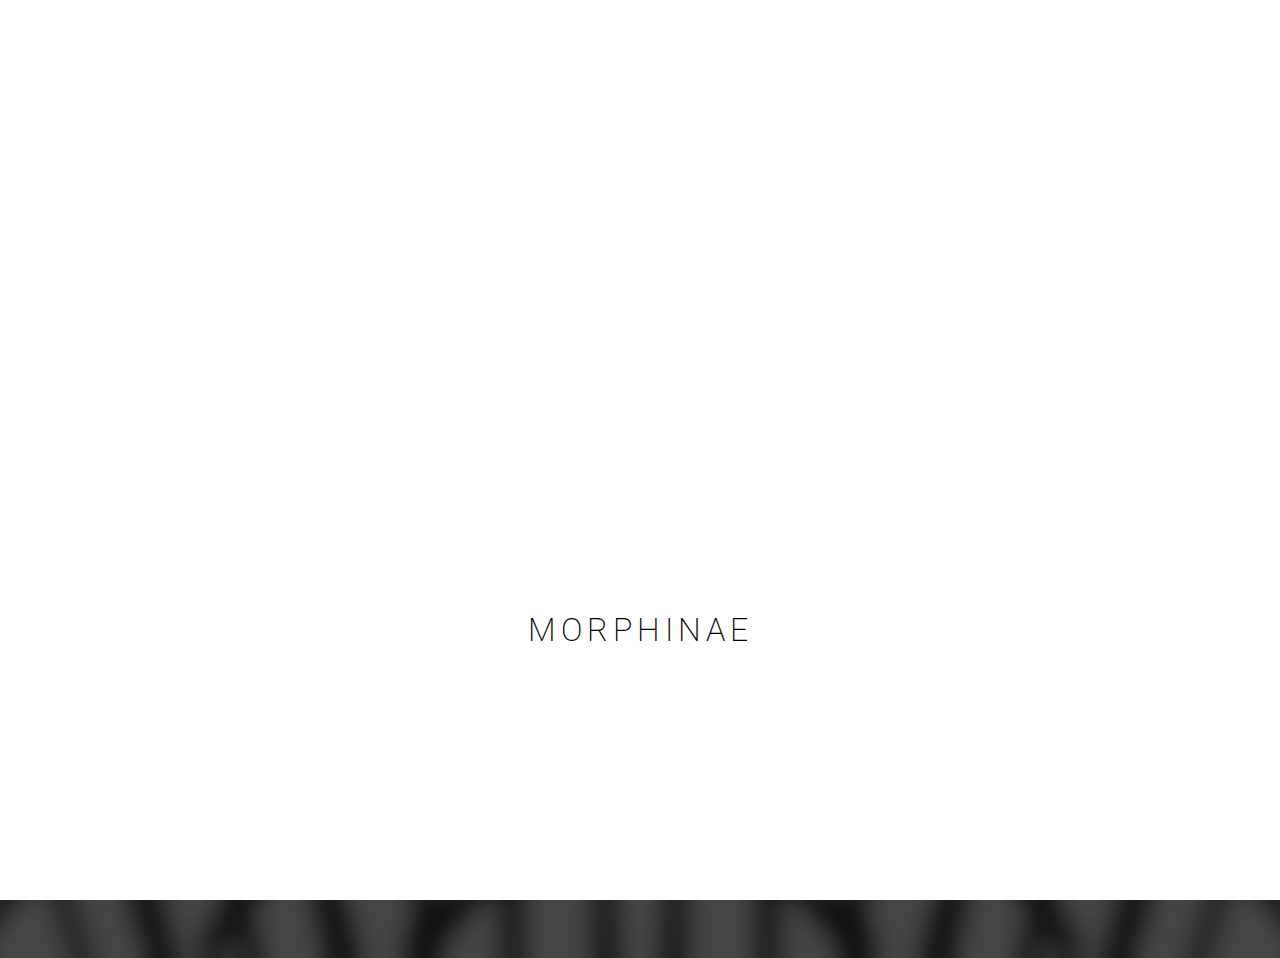
<file: index.html>
<!DOCTYPE html>
<html lang="zh-TW">

<head>
    <meta charset="UTF-8">
    <meta http-equiv="X-UA-Compatible" content="IE=edge">
    <meta name="viewport" content="width=device-width, initial-scale=1.0">
    <title>Ever Live</title>
    <link rel="preconnect" href="https://fonts.googleapis.com">
    <link rel="preconnect" href="https://fonts.gstatic.com" crossorigin>
    <link href="https://fonts.googleapis.com/css2?family=Roboto:wght@100;300;400;500;700;900&display=swap"
        rel="stylesheet">
    <link rel="shortcut icon" href="./img/morphinae_logo.ico" type="image/x-icon">
    <script src="./js/jquery-3.6.1.min.js"></script>
    <script src="./js/main.js"></script>
    <script src="./js/index.js"></script>
    <link rel="stylesheet" href="./css/normalize.css">
    <link rel="stylesheet" href="./css/index.css">
</head>

<body onselectstart="return false;" ondragstart="return false;" oncontextmenu="return false;" oncopy="return false;">
    <div class="loading">
        <div class="loading_box">
            <img src="./img/morphinae_logo.webp" class="logo">
            <div class="logo_text">MORPHINAE</div>
        </div>
    </div>
    <main class="main">
        <img src="./img/background.webp" class="bgimg">
        <div class="home_title">
            <div>M</div>
            <div>O</div>
            <div>R</div>
            <div>P</div>
            <div>H</div>
            <div>I</div>
            <div>N</div>
            <div>A</div>
            <div>E</div>
        </div>
        <div class="content">
            <div class="core">
                <img src="./img/core/core_0_down.webp" class="core_component c0_down">
                <img src="./img/core/core_0_up.webp" class="core_component c0_up">
                <img src="./img/core/core_1_core.webp" class="core_component c1_core">
                <img src="./img/core/core_1_down.webp" class="core_component c1_down">
                <img src="./img/core/core_1_downleft.webp" class="core_component c1_downleft">
                <img src="./img/core/core_1_downright.webp" class="core_component c1_downright">
                <img src="./img/core/core_1_left.webp" class="core_component c1_left">
                <img src="./img/core/core_1_right.webp" class="core_component c1_right">
                <img src="./img/core/core_2_core.webp" class="core_component c2_core">
                <img src="./img/core/core_2_left.webp" class="core_component c2_left">
                <img src="./img/core/core_2_right.webp" class="core_component c2_right">
                <img src="./img/core/core_4_down.webp" class="core_component c4_down">
                <img src="./img/core/core_4_left.webp" class="core_component c4_left">
                <img src="./img/core/core_4_right.webp" class="core_component c4_right">
                <img src="./img/core/core_4_up.webp" class="core_component c4_up">
                <img src="./img/core/core_5_light.webp" class="core_component c5_light">
            </div>

            <div class="menu">
                <div class="menu_box">
                    <div class="menu_header">
                        <img src="./img/morphinae_logo_white.webp" class="menu_header_item">
                        <div class="menu_header_item">MORPHINAE</div>
                        <div class="menu_header_item close_btn">╳</div>
                    </div>
                    <div class="menu_content">
                        <b href="./story.html" class="menu_content_item">
                            <div class="story_title">Story</div>
                            <img src="./img/story_full.webp" class="story_full">
                        </b>
                        <b href="./gameplay.html" class="menu_content_item">
                            <div class="system_title">Gameplay</div>
                            <img src="./img/gameplay_full.webp" class="system_full">
                        </b>
                    </div>
                    <div class="menu_contact">
                        <b href="./contact.html" class="contact_text">Contact</b>
                    </div>
                </div>
            </div>
        </div>
    </main>
</body>

</html>
</file>
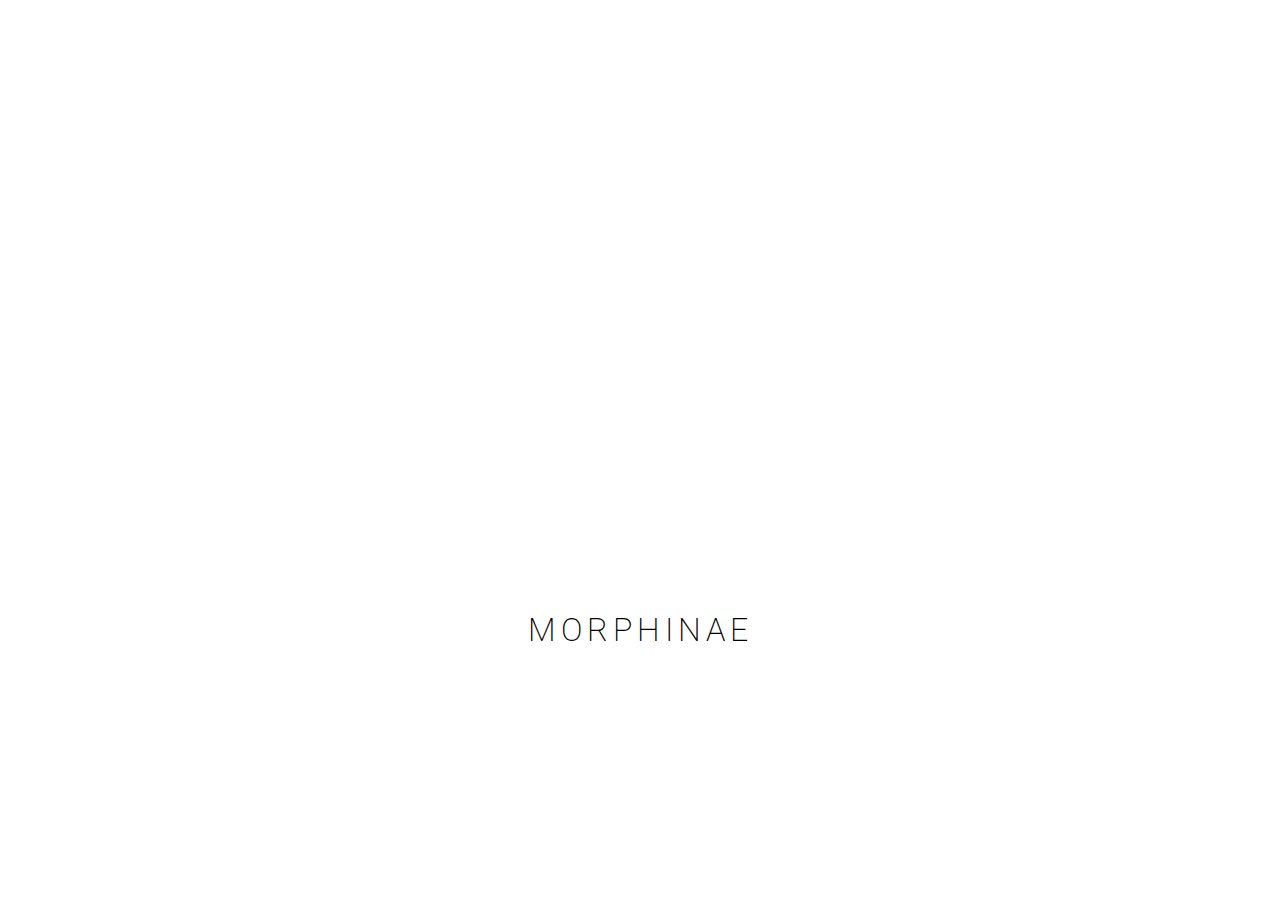
<file: contact.html>
<!DOCTYPE html>
<html lang="zh_TW">

<head>
    <meta charset="UTF-8">
    <meta http-equiv="X-UA-Compatible" content="IE=edge">
    <meta name="viewport" content="width=device-width, initial-scale=1.0">
    <title>Contact</title>
    <link rel="preconnect" href="https://fonts.googleapis.com">
    <link rel="preconnect" href="https://fonts.gstatic.com" crossorigin>
    <link href="https://fonts.googleapis.com/css2?family=Roboto:wght@100;300;400;500;700;900&display=swap"
        rel="stylesheet">
    <link rel="shortcut icon" href="./img/morphinae_logo.ico" type="image/x-icon">
    <script src="./js/jquery-3.6.1.min.js"></script>
    <script src="./js/main.js"></script>
    <link rel="stylesheet" href="./css/normalize.css">
    <link rel="stylesheet" href="./css/allstyle.css">
    <link rel="stylesheet" href="./css/contact.css">
</head>

<body>
    <div class="loading">
        <div class="loading_box">
            <img src="./img/morphinae_logo.webp" class="logo">
            <div class="logo_text">MORPHINAE</div>
        </div>
    </div>
    <header class="header">
        <b href="./index.html" class="game_icon">
            <img src="./img/morphinae_logo.webp">
            <div class="icon_text">MORPHINAE</div>
        </b>
        <div class="nav_list">
            <div class="nav_item">
                <b href="./story.html">Story</b>
            </div>
            <div class="nav_item">
                <b href="./gameplay.html">Gameplay</b>
            </div>
            <div class="nav_item">
                <b href="#">Contact</b>
            </div>
        </div>
    </header>
    <main class="main">
        <div class="studio_name">恒豪工作室</div>
        <div class="content">
            <div class="creater">
                <img src="./img/Rabbitning.webp" class="creater_img">
                <div class="name">閃電兔兔</div>
                <div class="contact_info">
                    email：taiwandanny123@gmail.com
                    <br>
                    phone：0905－718－252
                </div>
            </div>
            <div class="creater">
                <img src="./img/portrait-edison.webp" class="creater_img">
                <div class="name">Edison Wu</div>
                <div class="contact_info">
                    email：edisonwu2003@gmail.com
                    <br>
                    phone：0956－410－605
                </div>
            </div>
        </div>
    </main>
    <footer class="footer">
        <div>© 2022 恒豪工作室 INC.</div>
        <img src="./img/transparent_text_background_up.webp" class="footer_img">
    </footer>
</body>

</html>
</file>
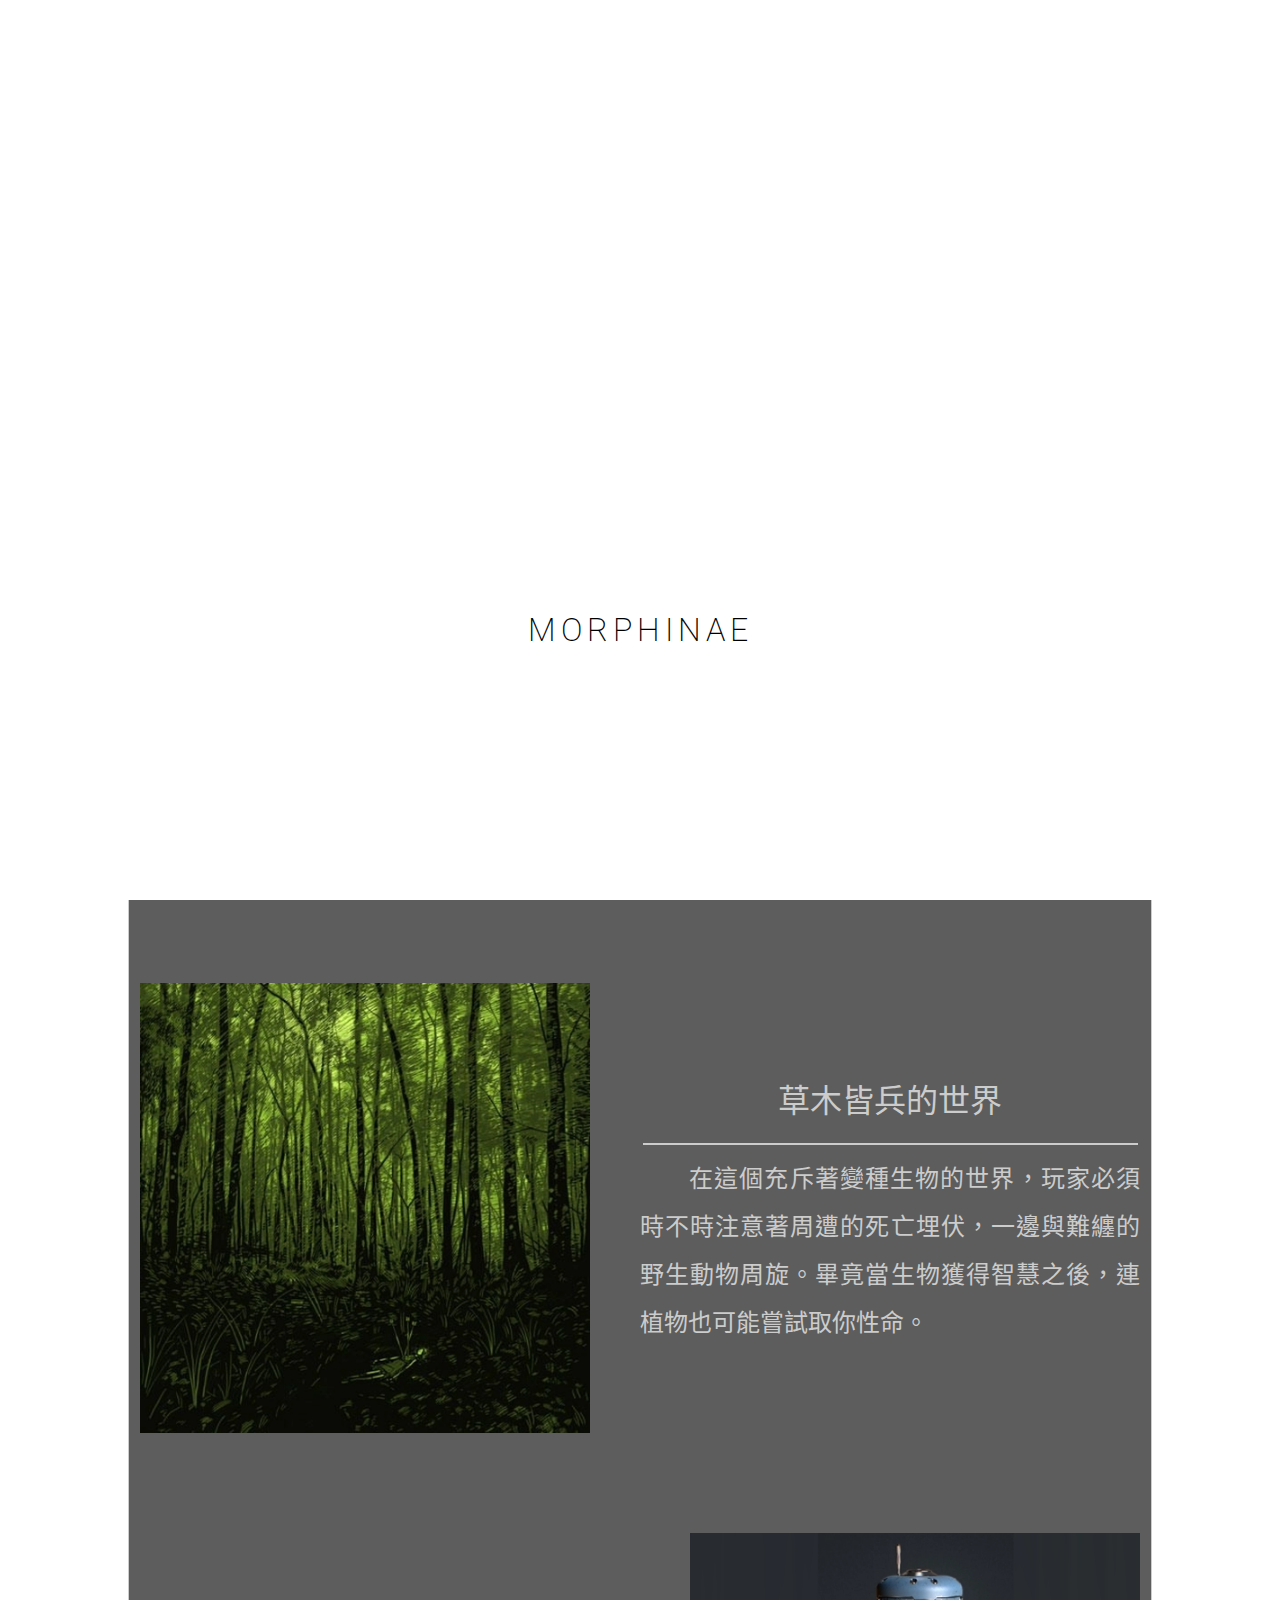
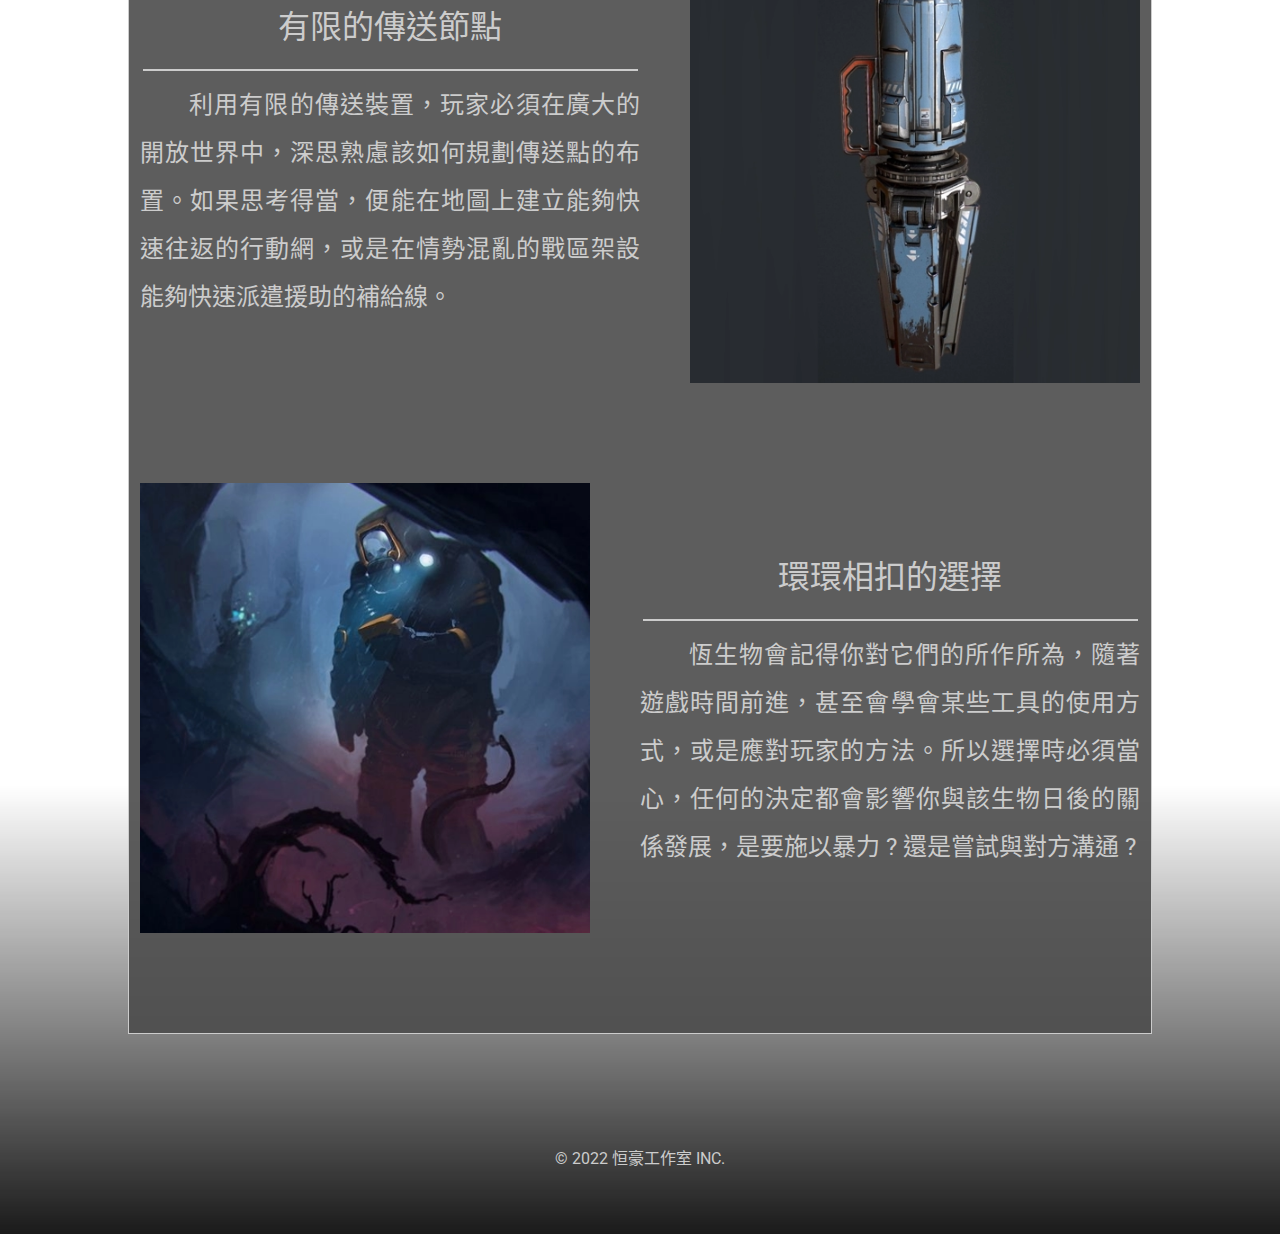
<file: gameplay.html>
<!DOCTYPE html>
<html lang="zh-TW">

<head>
    <meta charset="UTF-8">
    <meta http-equiv="X-UA-Compatible" content="IE=edge">
    <meta name="viewport" content="width=device-width, initial-scale=1.0">
    <title>Gameplay</title>
    <link rel="preconnect" href="https://fonts.googleapis.com">
    <link rel="preconnect" href="https://fonts.gstatic.com" crossorigin>
    <link href="https://fonts.googleapis.com/css2?family=Roboto:wght@100;300;400;500;700;900&display=swap"
        rel="stylesheet">
    <link rel="shortcut icon" href="./img/morphinae_logo.ico" type="image/x-icon">
    <script src="./js/jquery-3.6.1.min.js"></script>
    <script src="./js/main.js"></script>
    <script src="./js/game_content.js"></script>
    <link rel="stylesheet" href="./css/normalize.css">
    <link rel="stylesheet" href="./css/allstyle.css">
    <link rel="stylesheet" href="./css/game_content.css">
</head>

<body onselectstart="return false;" ondragstart="return false;" oncontextmenu="return false;" oncopy="return false;">
    <div class="loading">
        <div class="loading_box">
            <img src="./img/morphinae_logo.webp" class="logo">
            <div class="logo_text">MORPHINAE</div>
        </div>
    </div>
    <header class="header">
        <b href="./index.html" class="game_icon">
            <img src="./img/morphinae_logo.webp">
            <div class="icon_text">MORPHINAE</div>
        </b>
        <div class="nav_list">
            <div class="nav_item">
                <b href="./story.html">Story</b>
            </div>
            <div class="nav_item">
                <b href="#">Gameplay</b>
            </div>
            <div class="nav_item">
                <b href="./contact.html">Contact</b>
            </div>
        </div>
    </header>
    <main class="main">
        <div class="title">GAMEPLAY</div>
        <div class="quote">── 不斷死亡的你，能否稱為生命 ? ──</div>
        <div class="content right">
            <div class="content_text right_side">
                <strong>面對不死的敵人</strong>
                <div class="hrline"></div>
                &emsp;&emsp;普通的子彈不再管用，對付恆生物的方法只有捕捉或是限制行動。玩家必須透過各式各樣的科學武器，燃燒、麻痺、電擊、腐蝕、黏固，或是將目標絞成肉醬，好讓他們能在這些怪物復原之前有足夠時間完成任務。
            </div>
            <img src="./img/facing_evercreature_562x562.webp">
        </div>
        <div class="content">
            <img src="./img/dangerous_forest_562x562.webp">
            <div class="content_text left_side">
                <strong>草木皆兵的世界</strong>
                <div class="hrline"></div>
                &emsp;&emsp;在這個充斥著變種生物的世界，玩家必須時不時注意著周遭的死亡埋伏，一邊與難纏的野生動物周旋。畢竟當生物獲得智慧之後，連植物也可能嘗試取你性命。
            </div>
        </div>
        <div class="content right">
            <div class="content_text right_side">
                <strong>有限的傳送節點</strong>
                <div class="hrline"></div>
                &emsp;&emsp;利用有限的傳送裝置，玩家必須在廣大的開放世界中，深思熟慮該如何規劃傳送點的布置。如果思考得當，便能在地圖上建立能夠快速往返的行動網，或是在情勢混亂的戰區架設能夠快速派遣援助的補給線。
            </div>
            <img src="./img/teleport_device_562x562.webp">
        </div>
        <div class="content">
            <img src="./img/contact_with_evercreature_562x562.webp">
            <div class="content_text left_side">
                <strong>環環相扣的選擇</strong>
                <div class="hrline"></div>
                &emsp;&emsp;恆生物會記得你對它們的所作所為，隨著遊戲時間前進，甚至會學會某些工具的使用方式，或是應對玩家的方法。所以選擇時必須當心，任何的決定都會影響你與該生物日後的關係發展，是要施以暴力 ?
                還是嘗試與對方溝通 ?
            </div>
        </div>
    </main>
    <b href="#" class="top_btn">
        <img src="./img/top_btn.webp">
    </b>
    <footer class="footer">
        <div>© 2022 恒豪工作室 INC.</div>
        <img src="./img/transparent_text_background_up.webp" class="footer_img">
    </footer>
</body>

</html>
</file>
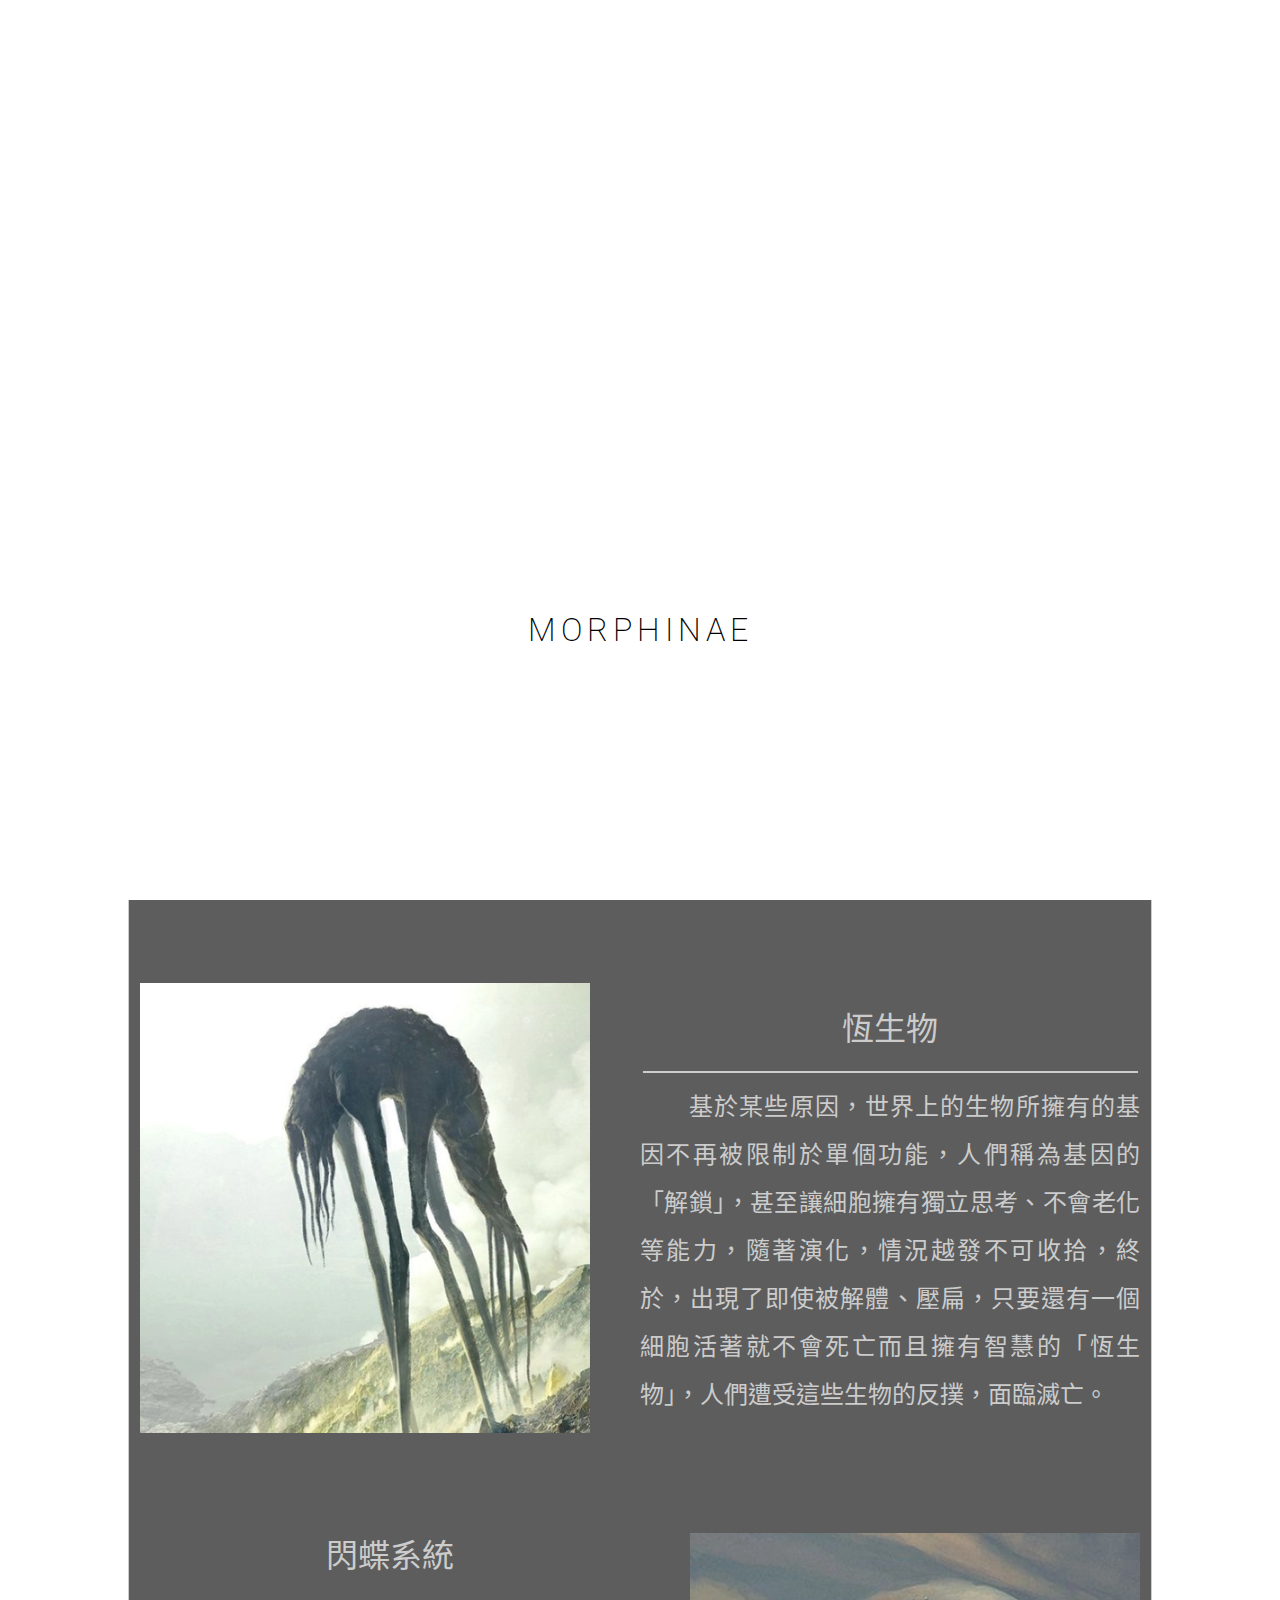
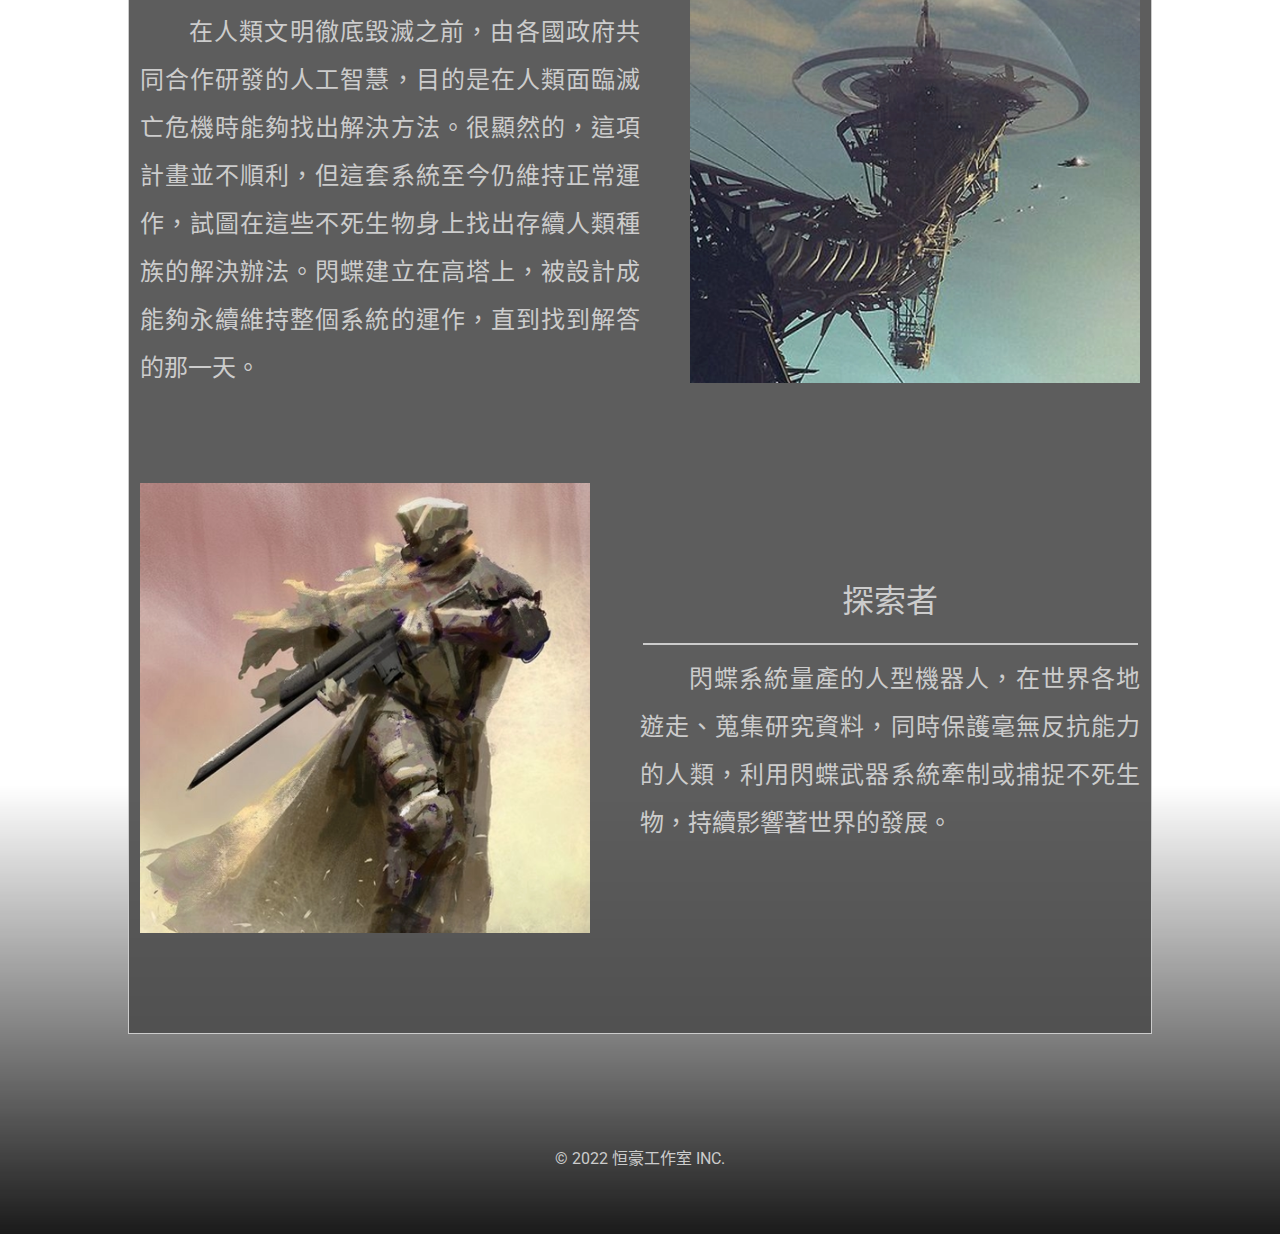
<file: story.html>
<!DOCTYPE html>
<html lang="zh-TW">

<head>
    <meta charset="UTF-8">
    <meta http-equiv="X-UA-Compatible" content="IE=edge">
    <meta name="viewport" content="width=device-width, initial-scale=1.0">
    <title>Story</title>
    <link rel="preconnect" href="https://fonts.googleapis.com">
    <link rel="preconnect" href="https://fonts.gstatic.com" crossorigin>
    <link href="https://fonts.googleapis.com/css2?family=Roboto:wght@100;300;400;500;700;900&display=swap"
        rel="stylesheet">
    <link rel="shortcut icon" href="./img/morphinae_logo.ico" type="image/x-icon">
    <script src="./js/jquery-3.6.1.min.js"></script>
    <script src="./js/main.js"></script>
    <script src="./js/game_content.js"></script>
    <link rel="stylesheet" href="./css/normalize.css">
    <link rel="stylesheet" href="./css/allstyle.css">
    <link rel="stylesheet" href="./css/game_content.css">
</head>

<body onselectstart="return false;" ondragstart="return false;" oncontextmenu="return false;" oncopy="return false;">
    <div class="loading">
        <div class="loading_box">
            <img src="./img/morphinae_logo.webp" class="logo">
            <div class="logo_text">MORPHINAE</div>
        </div>
    </div>
    <header class="header">
        <b href="./index.html" class="game_icon">
            <img src="./img/morphinae_logo.webp">
            <div class="icon_text">MORPHINAE</div>
        </b>
        <div class="nav_list">
            <div class="nav_item">
                <b href="#">Story</b>
            </div>
            <div class="nav_item">
                <b href="./gameplay.html">Gameplay</b>
            </div>
            <div class="nav_item">
                <b href="./contact.html">Contact</b>
            </div>
        </div>
    </header>
    <main class="main">
        <div class="title">STORY</div>
        <div class="quote">── 當生命失去死亡，還能稱作活著嗎 ? ──</div>
        <div class="content right">
            <div class="content_text right_side">
                <strong>遙遠殘破的未來</strong>
                <div class="hrline"></div>
                &emsp;&emsp;西元2318年，地球不再由人類主導，究竟漫長的世紀間發生了什麼事已無從考證，只剩下廢棄都市的殘垣斷壁隱約訴說著昔日的繁榮與輝煌。在這支離破碎的後末日世界中，失序又分裂的人類們如溝鼠般在廢墟殘骸中掙扎，除了為生存資源彼此爭鬥以外，他們還得面對更大的問題...
            </div>
            <img src="./img/wasteland_showcase_562x562.webp">
        </div>
        <div class="content">
            <img src="./img/evercreature_unknown_562x562.webp">
            <div class="content_text left_side">
                <strong>恆生物</strong>
                <div class="hrline"></div>
                &emsp;&emsp;基於某些原因，世界上的生物所擁有的基因不再被限制於單個功能，人們稱為基因的「解鎖」，甚至讓細胞擁有獨立思考、不會老化等能力，隨著演化，情況越發不可收拾，終於，出現了即使被解體、壓扁，只要還有一個細胞活著就不會死亡而且擁有智慧的「恆生物」，人們遭受這些生物的反撲，面臨滅亡。
            </div>
        </div>
        <div class="content right">
            <div class="content_text right_side">
                <strong>閃蝶系統</strong>
                <div class="hrline"></div>
                &emsp;&emsp;在人類文明徹底毀滅之前，由各國政府共同合作研發的人工智慧，目的是在人類面臨滅亡危機時能夠找出解決方法。很顯然的，這項計畫並不順利，但這套系統至今仍維持正常運作，試圖在這些不死生物身上找出存續人類種族的解決辦法。閃蝶建立在高塔上，被設計成能夠永續維持整個系統的運作，直到找到解答的那一天。
            </div>
            <img src="./img/morphinae_562x562.webp">
        </div>
        <div class="content">
            <img src="./img/explorer_562x562.webp">
            <div class="content_text left_side">
                <strong>探索者</strong>
                <div class="hrline"></div>
                &emsp;&emsp;閃蝶系統量產的人型機器人，在世界各地遊走、蒐集研究資料，同時保護毫無反抗能力的人類，利用閃蝶武器系統牽制或捕捉不死生物，持續影響著世界的發展。
            </div>
        </div>
    </main>
    <b href="#" class="top_btn">
        <img src="./img/top_btn.webp">
    </b>
    <footer class="footer">
        <div>© 2022 恒豪工作室 INC.</div>
        <img src="./img/transparent_text_background_up.webp" class="footer_img">
    </footer>
</body>

</html>
</file>
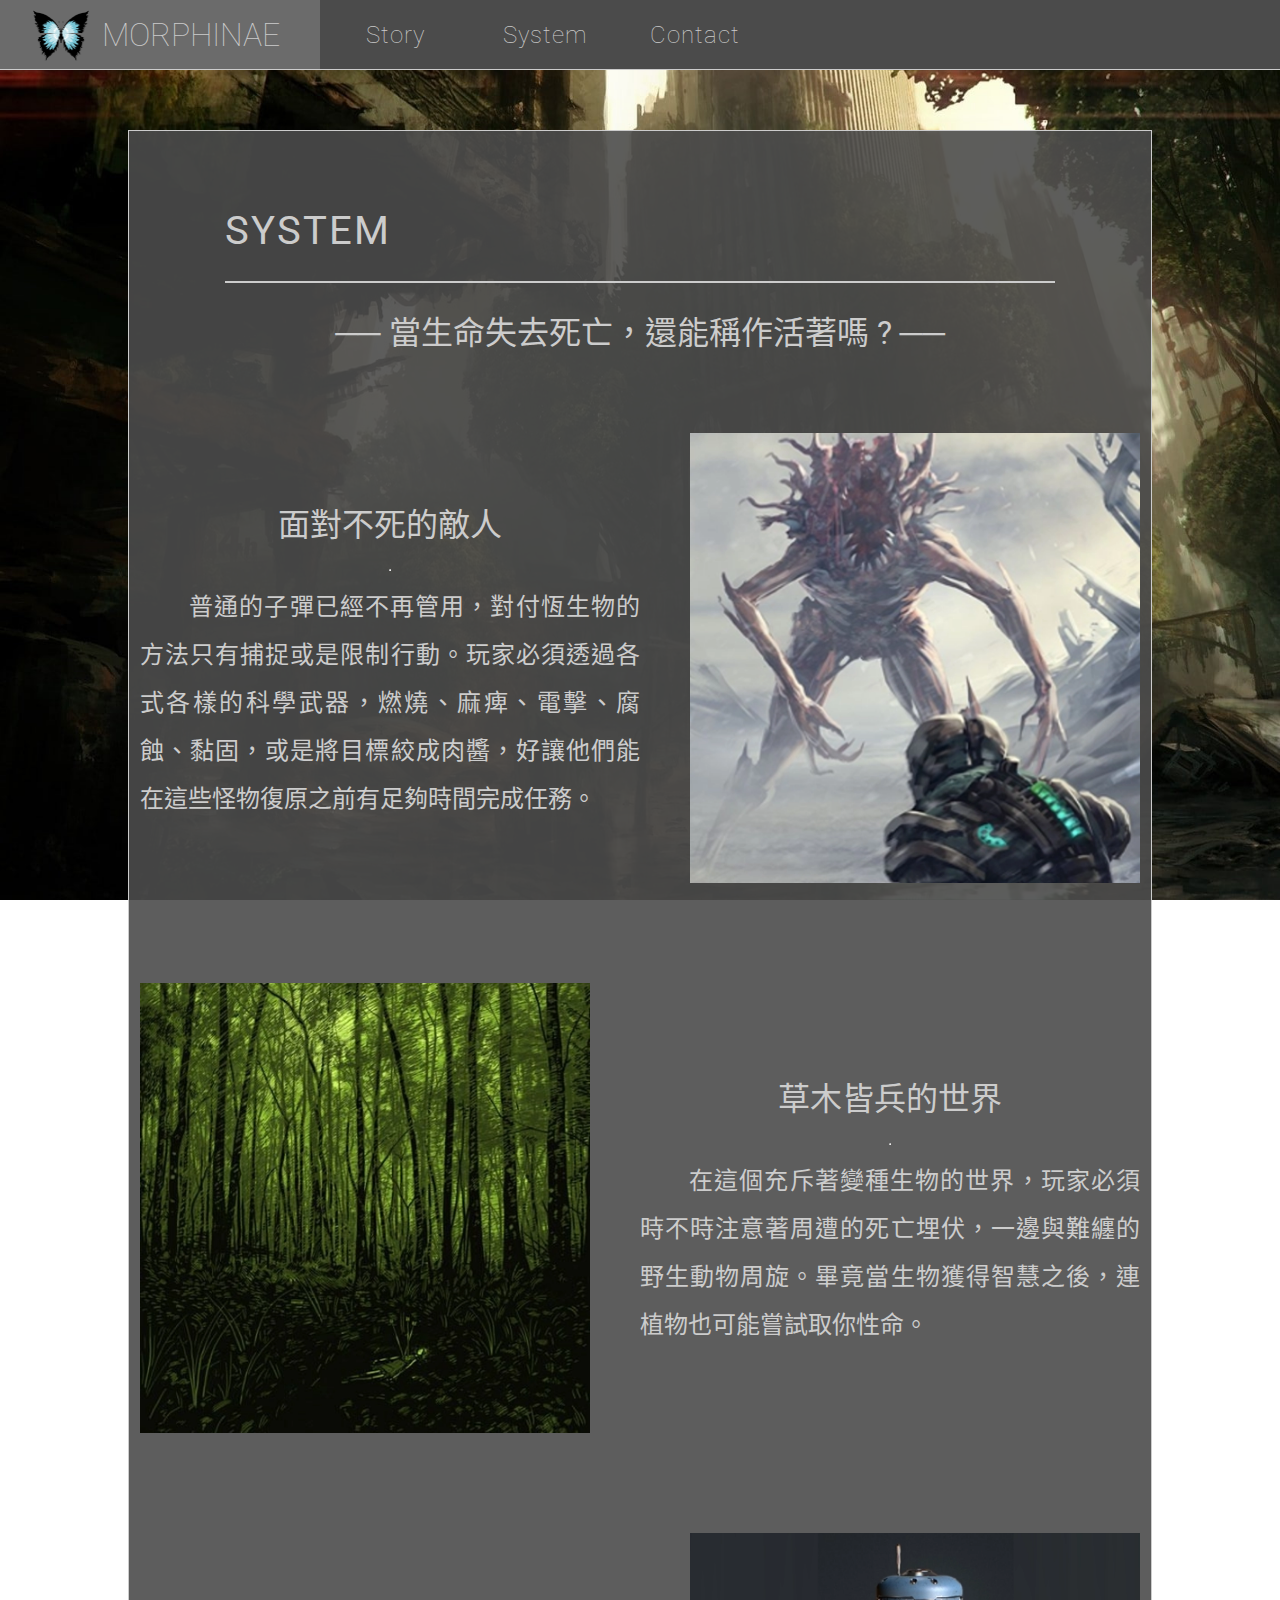
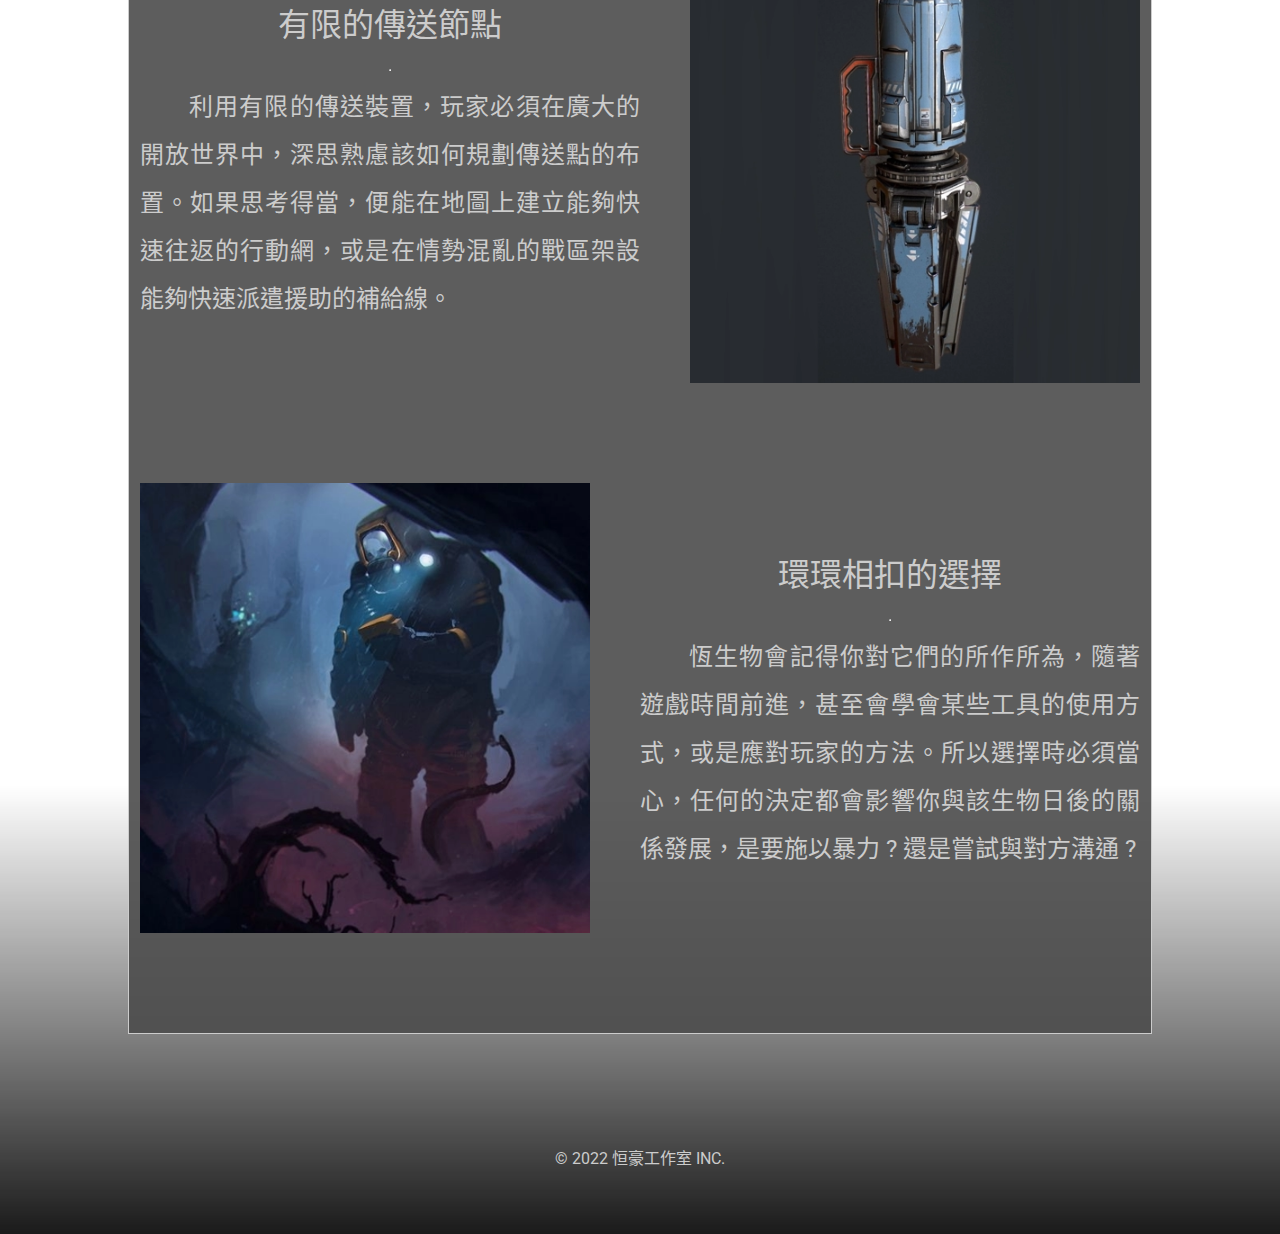
<file: system.html>
<!DOCTYPE html>
<html lang="zh-TW">

<head>
    <meta charset="UTF-8">
    <meta http-equiv="X-UA-Compatible" content="IE=edge">
    <meta name="viewport" content="width=device-width, initial-scale=1.0">
    <title>System</title>
    <link rel="preconnect" href="https://fonts.googleapis.com">
    <link rel="preconnect" href="https://fonts.gstatic.com" crossorigin>
    <link href="https://fonts.googleapis.com/css2?family=Roboto:wght@100;300;400;500;700;900&display=swap"
        rel="stylesheet">
    <link rel="shortcut icon" href="./img/morphinae_logo.ico" type="image/x-icon">
    <script src="./js/jquery-3.6.1.min.js"></script>
    <script src="./js/main.js"></script>
    <script src="./js/game_content.js"></script>
    <link rel="stylesheet" href="./css/normalize.css">
    <link rel="stylesheet" href="./css/allstyle.css">
    <link rel="stylesheet" href="./css/game_content.css">
</head>

<body onselectstart="return false;" ondragstart="return false;" oncontextmenu="return false;" oncopy="return false;">
    <header class="header">
        <a href="./index.html" class="game_icon">
            <img src="./img/morphinae_logo.webp">
            <div class="icon_text">MORPHINAE</div>
        </a>
        <div class="nav_list">
            <div class="nav_item">
                <a href="./story.html">Story</a>
            </div>
            <div class="nav_item">
                <a href="#">System</a>
            </div>
            <div class="nav_item">
                <a href="./contact.html">Contact</a>
            </div>
        </div>
    </header>
    <main class="main">
        <div class="title">SYSTEM</div>
        <div class="quote">── 當生命失去死亡，還能稱作活著嗎 ? ──</div>
        <div class="content right">
            <div class="content_text right_side">
                <strong>面對不死的敵人</strong>
                <hr>
                &emsp;&emsp;普通的子彈已經不再管用，對付恆生物的方法只有捕捉或是限制行動。玩家必須透過各式各樣的科學武器，燃燒、麻痺、電擊、腐蝕、黏固，或是將目標絞成肉醬，好讓他們能在這些怪物復原之前有足夠時間完成任務。
            </div>
            <img src="./img/facing_evercreature_562x562.webp" alt="null">
        </div>
        <div class="content">
            <img src="./img/dangerous_forest_562x562.webp" alt="null">
            <div class="content_text left_side">
                <strong>草木皆兵的世界</strong>
                <hr>
                &emsp;&emsp;在這個充斥著變種生物的世界，玩家必須時不時注意著周遭的死亡埋伏，一邊與難纏的野生動物周旋。畢竟當生物獲得智慧之後，連植物也可能嘗試取你性命。
            </div>
        </div>
        <div class="content right">
            <div class="content_text right_side">
                <strong>有限的傳送節點</strong>
                <hr>
                &emsp;&emsp;利用有限的傳送裝置，玩家必須在廣大的開放世界中，深思熟慮該如何規劃傳送點的布置。如果思考得當，便能在地圖上建立能夠快速往返的行動網，或是在情勢混亂的戰區架設能夠快速派遣援助的補給線。
            </div>
            <img src="./img/teleport_device_562x562.webp" alt="null">
        </div>
        <div class="content">
            <img src="./img/contact_with_evercreature_562x562.webp" alt="null">
            <div class="content_text left_side">
                <strong>環環相扣的選擇</strong>
                <hr>
                &emsp;&emsp;恆生物會記得你對它們的所作所為，隨著遊戲時間前進，甚至會學會某些工具的使用方式，或是應對玩家的方法。所以選擇時必須當心，任何的決定都會影響你與該生物日後的關係發展，是要施以暴力 ?
                還是嘗試與對方溝通 ?
            </div>
        </div>
    </main>
    <a href="#" class="top_btn">
        <img src="./img/top_btn.webp">
    </a>
    <footer class="footer">
        <div>© 2022 恒豪工作室 INC.</div>
        <img src="./img/transparent_text_background_up.webp" class="footer_img">
    </footer>
</body>

</html>
</file>
<file: css/index.css>
@keyframes fin {
    from {
        opacity: 0;
    }

    to {
        opacity: 1;
    }
}

@keyframes updown {
    0% {
        top: -10%;
    }

    25% {
        top: -20%;
    }

    50% {
        top: -10%;
    }

    75% {
        top: 0%;
    }

    100% {
        top: -10%;
    }
}

html {
    font-family: 'Roboto', Arial, sans-serif;
    color: white;
    height: 100%;
    width: 100%;
    line-height: 1.5;
    font-size: 16px;
    font-weight: 400;
}

* {
    box-sizing: border-box;
    color: inherit;
    list-style: none;
    text-decoration: none;
}

b:hover {
    cursor: pointer;
}

body {
    overflow-y: hidden;
    overflow-x: hidden;
    height: 100%;
    width: 100%;
}

.loading {
    position: fixed;
    top: 0;
    left: 0;
    height: 100vh;
    width: 100vw;
    background-color: #fff;
    z-index: 2;
}

.loading_box {
    display: flex;
    flex-direction: column;
    justify-content: center;
    align-items: center;
    height: 100%;
    width: 100%;
    background-color: #fff;
}

.logo {
    height: 40%;
    width: auto;
    opacity: 0;
    animation-name: fin;
    animation-duration: 0.5s;
    animation-fill-mode: forwards;
}

.logo_text {
    color: black;
    font-size: 2rem;
    font-weight: 200;
    letter-spacing: 5px;
}

.main {
    display: flex;
    flex-direction: column;
    justify-content: center;
    align-items: center;
    height: 100%;
    width: 100%;
    cursor: default;
}

.bgimg {
    position: absolute;
    top: -50%;
    left: -5%;
    width: 110%;
    z-index: -1;
}

.content {
    display: flex;
    justify-content: center;
    align-items: center;
}

.core {
    position: relative;
    top: -10%;
    display: flex;
    justify-content: center;
    align-items: center;
    height: 500px;
    width: 500px;
    margin: auto;
    animation-name: updown;
    animation-duration: 5s;
    animation-timing-function: linear;
    animation-delay: 1s;
    animation-iteration-count: infinite;
}

.content:hover .core {
    animation-play-state: paused;
}

.core_component {
    position: absolute;
    top: 0;
    bottom: 0;
    right: 0;
    left: 0;
    transition-property: top bottom left right;
    transition: 0.4s;
    height: 500px;
    width: auto;
    transform: scale(1);
}

.content .core_component {
    transition-delay: 0s;
}

.content .c2_core {
    transition-delay: 0.4s;
}

.content:hover .core_component {
    transition-delay: 1s;
}

.content:hover .c5_light {
    transition-delay: 1.3s;
    transform: scale(2.5);
}

.content:hover .c4_down,
.content:hover .c0_down {
    transition-delay: 0.8s;
    top: 200px;
}

.content:hover .c4_up,
.content:hover .c0_up {
    transition-delay: 0.4s;
    top: -200px;
}

.content:hover .c4_left {
    transition-delay: 0.2s;
    left: -200px;
}

.content:hover .c4_right {
    transition-delay: 0.6s;
    left: 200px;
}

.content:hover .c3_shadow {
    opacity: 0;
}

.content:hover .c2_left {
    top: 90px;
    left: -100px;
}

.content:hover .c2_right {
    top: 90px;
    left: 100px;
}

.content:hover .c1_down {
    top: 50px;
}

.content:hover .c1_downleft {
    top: 40px;
    left: -40px;
}

.content:hover .c1_downright {
    top: 40px;
    left: 40px;
}

.content:hover .c1_left {
    left: -70px;
}

.content:hover .c1_right {
    left: 70px;
}

.content:hover .c2_core {
    transition-delay: 0s;
    transform: rotateZ(180deg);
}

.home_title {
    position: absolute;
    top: 80%;
    display: flex;
    justify-content: space-around;
    align-items: center;
    width: 80%;
    font-size: 5rem;
    font-weight: 300;
    color: #fff;
    opacity: 0;
    animation-name: fin;
    animation-duration: 2s;
    animation-timing-function: linear;
    animation-direction: alternate;
    animation-iteration-count: infinite;
}

.menu {
    position: absolute;
    height: 0;
    width: 0;
    transition: 0.5s;
    transition-delay: 0s;
    opacity: 0;
    background-color: rgba(89, 106, 125, 0.8);
    border: 1px solid #fff;
}

.content:hover .menu {
    height: 90vh;
    width: 90vw;
    transition-delay: 1.4s;
    opacity: 1;
}

.menu_box {
    display: none;
    height: 100%;
    width: 100%;
}

.menu_header {
    display: flex;
    justify-content: space-between;
    align-items: center;
    height: 10%;
    width: 100%;
    padding: 0 30px;
    border-bottom: 1px solid #fff;
}

.menu_header_item {
    display: flex;
    justify-content: center;
    width: 50px;
    font-size: 2.5rem;
    font-weight: 300;
    letter-spacing: 2px;
}

.close_btn {
    font-size: 1.5rem;
    transform: scale(1);
    transition: 0.2s;
}

.close_btn:hover {
    cursor: pointer;
    transform: scale(1.2);
}

.menu_content {
    display: flex;
    justify-content: space-evenly;
    align-items: center;
    height: 80%;
    width: 100%;
}

.menu_content_item {
    position: relative;
    display: flex;
    flex-direction: column;
    justify-content: center;
    align-items: center;
    height: 70%;
    width: 45%;
    color: #fff;
    background-color: rgba(0, 0, 0, 0.8);
}

.story_full,
.system_full {
    position: absolute;
    height: 100%;
    width: 100%;
    transition: 0.2s;
    opacity: 0.5;
}

.story_title,
.system_title {
    font-size: 2.5rem;
    font-weight: 300;
    letter-spacing: 2px;
    transition: 0.2s;
    opacity: 1;
    z-index: 1;
}

.menu_content_item:hover>img {
    opacity: 1;
}

.menu_content_item:hover>div {
    opacity: 0;
}

.menu_contact {
    height: 10%;
    width: 100%;
    border-top: 1px solid #fff;
}

.contact_text {
    display: flex;
    justify-content: center;
    align-items: center;
    height: 100%;
    width: 100%;
    font-size: 1.5rem;
    font-weight: 300;
    letter-spacing: 1px;
    color: #fff;
    transition: 0.2s;
    background-color: rgba(255, 255, 255, 0);
}

.contact_text:hover {
    background-color: rgba(255, 255, 255, 0.1);
}
</file>
<file: css/allstyle.css>
@keyframes fin {
    from {
        opacity: 0;
    }

    to {
        opacity: 1;
    }
}

html {
    font-family: 'Roboto', Arial, sans-serif;
    font-size: 16px;
    font-weight: 400;
    background: url('../img/background_content.webp');
    background-repeat: no-repeat;
    background-size: 100% 100%;
    background-attachment: fixed;
    border-color: #ccc;
    color: #ccc;
    min-height: 100%;
    min-width: 100%;
}

::-webkit-scrollbar {
    display: none;
}

* {
    box-sizing: border-box;
    list-style: none;
    text-decoration: none;
    line-height: 2;
    color: inherit;
}

body {
    display: flex;
    flex-direction: column;
    justify-content: space-between;
    height: 100%;
    width: 100%;
}

b:hover {
    cursor: pointer;
}

.loading {
    position: fixed;
    top: 0;
    left: 0;
    height: 100vh;
    width: 100vw;
    background-color: #fff;
    z-index: 2;
}

.loading_box {
    display: flex;
    flex-direction: column;
    justify-content: center;
    align-items: center;
    height: 100%;
    width: 100%;
    background-color: #fff;

}

.logo {
    height: 40%;
    width: auto;
    opacity: 0;
    animation-name: fin;
    animation-duration: 0.5s;
    animation-fill-mode: forwards;
}

.logo_text {
    color: black;
    font-size: 2rem;
    font-weight: 200;
    letter-spacing: 5px;
}

.header {
    position: absolute;
    top: 0;
    left: 0;
    display: flex;
    align-items: center;
    height: 70px;
    width: 100%;
    background-color: #4b4b4b;
    border-bottom: 1px solid #ccc;
}

.game_icon {
    display: flex;
    align-items: center;
    height: 100%;
    padding: 0 30px;
    transition: 0.2s;
}

.game_icon:hover {
    background-color: #6b6b6b;
}

.game_icon img {
    height: 90%;
}

.icon_text {
    color: #ccc;
    font-size: 2rem;
    font-weight: 100;
    padding: 0 10px;
}

.nav_list {
    display: flex;
    align-items: center;
    height: 100%;
}

.nav_item {
    display: flex;
    justify-content: center;
    align-items: center;
    height: 100%;
    width: 150px;
    font-size: 1.5rem;
    font-weight: 100;
    letter-spacing: 1px;
    transition: 0.2s;
}

.nav_item:hover {
    background-color: #6b6b6b;
}

.nav_item b {
    display: flex;
    justify-content: center;
    align-items: center;
    height: 100%;
    width: 100%;
}

.title {
    align-self: center;
    width: 90%;
    line-height: 100px;
    font-size: 2.5rem;
    letter-spacing: 2px;
    border-bottom: 2px solid;
}

.footer {
    position: relative;
    display: flex;
    justify-content: center;
    align-items: center;
    height: 150px;
    width: 100%;
    color: #ccc;
}

.footer_img {
    position: absolute;
    top: -200%;
    left: -200%;
    height: 300%;
    width: 300%;
    z-index: -1;
}
</file>
<file: css/contact.css>
body {
    height: 100vh;
    width: 100vw;
}

.main {
    display: flex;
    flex-direction: column;
    justify-content: center;
    align-items: center;
    height: 80%;
    width: 80%;
    margin: 130px auto 0;
    background: rgba(75, 75, 75, 0.9);
    border: 1px solid #ccc;
}

.studio_name {
    display: flex;
    align-items: center;
    height: 15%;
    width: 80%;
    font-size: 2.5rem;
    border-bottom: 2px solid #ccc;
}

.content {
    display: flex;
    justify-content: space-around;
    align-items: center;
    height: 80%;
    width: 70%;
    max-height: 85%;
}

.creater {
    display: flex;
    flex-direction: column;
    align-items: center;
    height: 100%;
    width: 40%;
    padding: 5% 0 0;
}

.creater_img {
    max-height: 60%;
    max-width: 70%;
}

.name {
    display: flex;
    justify-content: center;
    align-items: center;
    margin: 6% auto 4%;
    font-size: 2rem;
    font-weight: 600;
}

.contact_info {
    display: flex;
    justify-content: center;
    align-items: center;
    font-size: 1rem;
}

.footer {
    height: 10%;
}
</file>
<file: css/game_content.css>
.main {
    display: flex;
    flex-direction: column;
    align-items: center;
    width: 80%;
    margin: 130px auto 50px;
    padding: 50px;
    background: rgba(75, 75, 75, 0.9);
    border: 1px solid;
}

.quote {
    align-self: center;
    font-size: 2rem;
    line-height: 100px;
}

.content {
    display: flex;
    height: 450px;
    width: 90%;
    min-width: 1000px;
    margin: 50px 0;
}

.content_text {
    display: flex;
    flex-direction: column;
    justify-content: center;
    align-items: center;
    height: auto;
    width: 100%;
    text-align: justify;
    font-size: 1.5rem;
}

.content_text strong {
    font-size: 2rem;
    font-weight: 300;
}

.hrline {
    height: 2px;
    width: 99%;
    background-color: #ccc;
    margin: 10px auto;
}

.right_side {
    padding-right: 5%;
}

.left_side {
    padding-left: 5%;
}

.main img {
    max-height: 100%;
}

.top_btn {
    position: fixed;
    bottom: 3.5vh;
    right: 3.5vw;
    display: none;
    height: 3.5vw;
    opacity: 0.7;
    transition: 0.2s;
    z-index: 1;
}

.top_btn:hover {
    opacity: 0.9;
}

.top_btn img {
    height: 100%;
    width: 100%;
}
</file>
